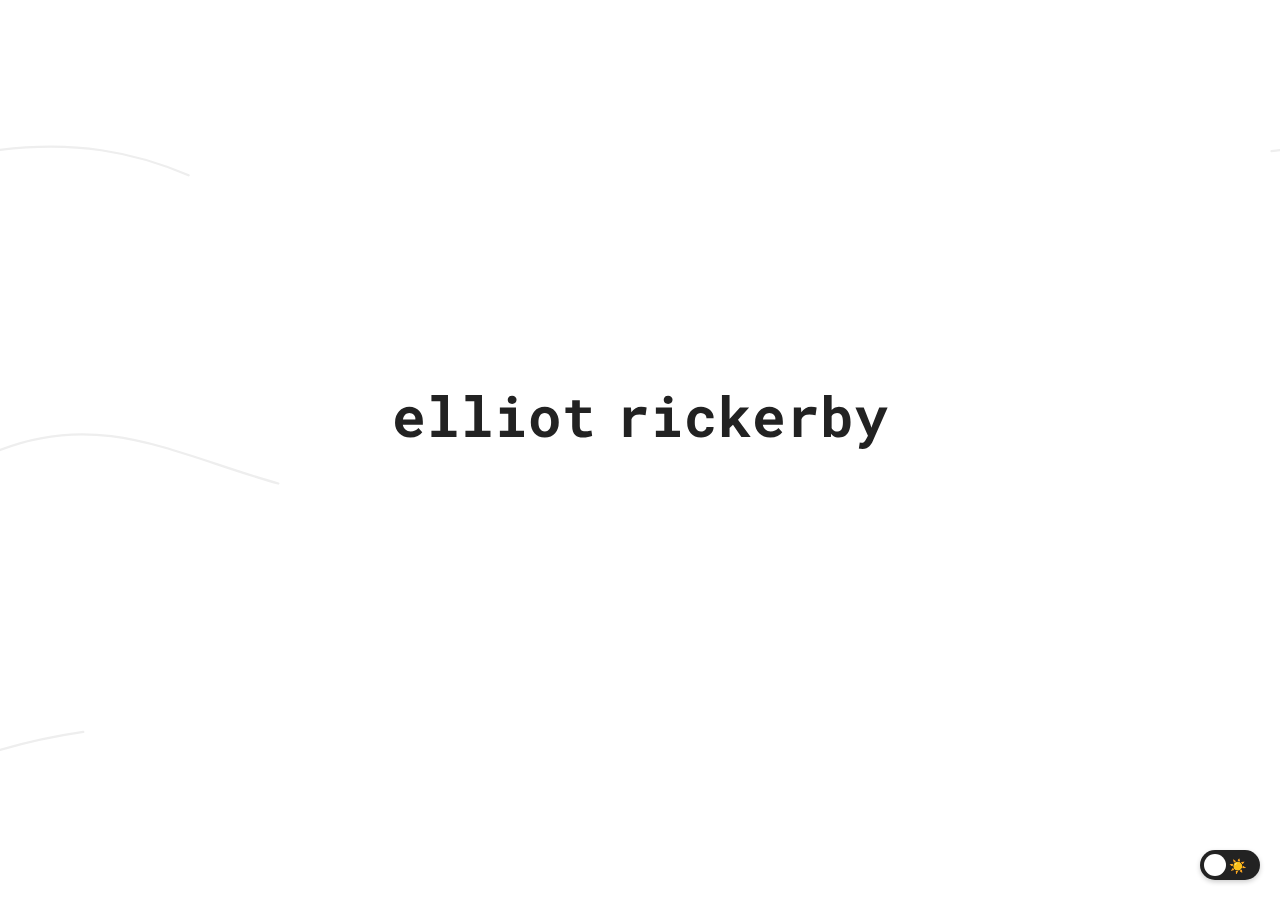
<file: index.html>
<!DOCTYPE html>
<html lang="en">
<head>
<meta charset="UTF-8">
<meta name="viewport" content="width=device-width, initial-scale=1.0, maximum-scale=5.0">
<title>Elliot Rickerby</title>

<link rel="preconnect" href="https://fonts.googleapis.com">
<link rel="preconnect" href="https://fonts.gstatic.com" crossorigin>
<link href="https://fonts.googleapis.com/css2?family=Roboto+Mono:ital,wght@0,100..700;1,100..700&display=swap" rel="stylesheet">

<link rel="stylesheet" href="style.css">
</head>
<body>
<!-- Tendril Background -->
<svg class="tendril-bg" xmlns="http://www.w3.org/2000/svg" viewBox="0 0 800 600" preserveAspectRatio="none">
<path class="tendril t1" d="M0,100 C150,80 200,200 400,300" stroke="#eee" stroke-width="2" fill="transparent"/>
<path class="tendril t2" d="M0,300 C120,250 180,400 400,300" stroke="#eee" stroke-width="2" fill="transparent"/>
<path class="tendril t3" d="M0,500 C160,450 240,550 400,300" stroke="#eee" stroke-width="2" fill="transparent"/>
<path class="tendril t4" d="M800,100 C650,120 600,200 400,300" stroke="#eee" stroke-width="2" fill="transparent"/>
<path class="tendril t5" d="M800,300 C680,350 620,400 400,300" stroke="#eee" stroke-width="2" fill="transparent"/>
<path class="tendril t6" d="M800,500 C640,500 560,450 400,300" stroke="#eee" stroke-width="2" fill="transparent"/>
<path class="tendril t7" d="M100,0 C200,150 600,150 400,300" stroke="#eee" stroke-width="2" fill="transparent"/>
<path class="tendril t8" d="M400,0 C350,100 450,250 400,300" stroke="#eee" stroke-width="2" fill="transparent"/>
<path class="tendril t9" d="M700,0 C650,200 500,250 400,300" stroke="#eee" stroke-width="2" fill="transparent"/>
<path class="tendril t10" d="M100,600 C200,450 600,450 400,300" stroke="#eee" stroke-width="2" fill="transparent"/>
<path class="tendril t11" d="M400,600 C350,500 450,350 400,300" stroke="#eee" stroke-width="2" fill="transparent"/>
<path class="tendril t12" d="M700,600 C650,400 500,350 400,300" stroke="#eee" stroke-width="2" fill="transparent"/>
</svg>

<!-- Landing Container -->
<div class="landing-container">
<h1 class="landing-name" id="landingName">
<span class="hover-bulge">e</span>
<span class="hover-bulge">l</span>
<span class="hover-bulge">l</span>
<span class="hover-bulge">i</span>
<span class="hover-bulge">o</span>
<span class="hover-bulge">t</span>
<span class="hover-space"></span>
<span class="hover-bulge">r</span>
<span class="hover-bulge">i</span>
<span class="hover-bulge">c</span>
<span class="hover-bulge">k</span>
<span class="hover-bulge">e</span>
<span class="hover-bulge">r</span>
<span class="hover-bulge">b</span>
<span class="hover-bulge">y</span>
</h1>

<nav class="landing-nav" id="landingNav">
<a href="#" id="aboutBtn">About</a>
<a href="#" id="portfolioBtn">Portfolio</a>
<a href="#" id="contactBtn">Contact</a>
</nav>
</div>

<!-- About Section -->
<div class="about-section" id="aboutSection">
<!-- inside about-section, before the text paragraphs -->
<img id="about-photo" src="portrait.jpg" alt="Portrait of Elliot">
<div class="text-block">
<p>
<b>elliot rickerby</b> is a freelance cultural researcher and psychologist. blending an empirical academic background with a passion for fashion, elliot aims to use quality research and scientific understanding to solve problems within the fashion industry. although specialising in mental health and consumer insights, he believes that every part of the industry stands to gain from a deeper understanding of the behaviours that shape its consumers, workforce and beyond.</p>
<p>
elliot has carried out research for Uniqlo as well as a range of independent designers, alongside contributing to several academic papers. his master's thesis - scheduled for publication in 2026 - marks an early step in addressing the mental health pressures within the fashion industry. he also writes regularly, with a collection of published articles and a Substack where he analyses fashion media.</p>
<p>     
elliot is open to collaborations and freelance work and is best contacted via the contact page, <a href= "https://www.linkedin.com/in/elliotrickerby/" >LinkedIn</a> or <a href="https://www.instagram.com/elliotrickerby_/" >Instagram</a>.</p>
</div>
</div>

<!-- Portfolio Section -->
<div class="portfolio-section" id="portfolioSection">
  <div class="portfolio-carousel">
    <!-- Up Arrow - SVG Triangle -->
    <button class="carousel-arrow arrow-up">
      <svg class="arrow-icon" width="20" height="12" viewBox="0 0 20 12">
        <path d="M10 0L0 12H20L10 0Z" fill="currentColor"/>
      </svg>
    </button>
    
    <!-- Bracket Frame -->
    <div class="bracket-frame">
      <!-- Left Bracket SVG - Thicker stroke -->
      <svg class="bracket-svg bracket-left" viewBox="0 0 15 100" preserveAspectRatio="none">
        <!-- Thicker bracket -->
        <path d="M15,0 L0,0 L0,100 L15,100" 
              fill="none" 
              stroke="currentColor" 
              stroke-width="6" 
              stroke-linecap="square"
              vector-effect="non-scaling-stroke"/>
      </svg>
      
      <div class="title-viewport">
        <div class="title-track">
          <h3 class="project-title" data-project="1">
            <a href="#" class="project-link">
              <span class="title-number">#001</span>&nbsp;<span class="title-text">UNIQLO & TORAY INDUSTRIES</span>
            </a>
          </h3>
          <h3 class="project-title" data-project="2">
            <a href="#" class="project-link">
              <span class="title-number">#002</span>&nbsp;<span class="title-text">INDEPENDENT DESIGNER</span>
            </a>
          </h3>
          <h3 class="project-title" data-project="3">
            <a href="#" class="project-link">
              <span class="title-number">#003</span>&nbsp;<span class="title-text">MASTERS THESIS</span>
            </a>
          </h3>
          <h3 class="project-title" data-project="4">
            <a href="#" class="project-link">
              <span class="title-number">#004</span>&nbsp;<span class="title-text">1GRANARY</span>
            </a>
          </h3>
          <h3 class="project-title" data-project="5">
            <a href="#" class="project-link">
              <span class="title-number">#005</span>&nbsp;<span class="title-text">FILLER PROJECT FOR NOW</span>
            </a>
          </h3>
        </div>
      </div>
      
      <!-- Right Bracket SVG - Thicker stroke -->
      <svg class="bracket-svg bracket-right" viewBox="0 0 15 100" preserveAspectRatio="none">
        <!-- Thicker bracket -->
        <path d="M0,0 L15,0 L15,100 L0,100" 
              fill="none" 
              stroke="currentColor" 
              stroke-width="6" 
              stroke-linecap="square"
              vector-effect="non-scaling-stroke"/>
      </svg>
    </div>
    
    <!-- Down Arrow - SVG Triangle -->
    <button class="carousel-arrow arrow-down">
      <svg class="arrow-icon" width="20" height="12" viewBox="0 0 20 12">
        <path d="M10 12L0 0H20L10 12Z" fill="currentColor"/>
      </svg>
    </button>
  </div>
</div>
  
<!-- Contact Section -->
<div class="contact-section" id="contactSection">
<div class="content-wrapper">
<p> if you would like to contact elliot please use the form below, or the social media buttons in the top left corner. standard response time is within 48 hours :)</p>

<!-- form wrapper INSIDE contact section -->
<div id="contact-form-wrapper">
<form id="contact-form" action="https://formspree.io/f/mrbnkaqr" method="POST">
<label>Name</label>
<input type="text" name="name" required />

<label>Email</label>
<input type="email" name="email" required />

<label>Message</label>
<textarea name="message" required></textarea>

<button type="submit">send</button>
</form>
</div>
</div>
</div> 


<!-- Collapse Button -->
<a href="#" id="collapseBtn" class="collapse-btn">collapse</a>

<!-- Socials -->
<div id="social-icons">
<a href="https://www.instagram.com/elliotrickerby_/" target="_blank" class="icon-btn">
<!-- Instagram SVG -->
<svg viewBox="0 0 24 24" class="icon">
<path d="M7 2C4.2 2 2 4.2 2 7v10c0 2.8 2.2 5 5 5h10c2.8 0 5-2.2 5-5V7c0-2.8-2.2-5-5-5H7zm10 2c1.7 0 3 1.3 3 3v10c0 
     1.7-1.3 3-3 3H7c-1.7 0-3-1.3-3-3V7c0-1.7 1.3-3 3-3h10zm-5 3.5A4.5 4.5 0 1 0 16.5 12 4.5 4.5 0 0 0 12 7.5zm0 
     7.4A2.9 2.9 0 1 1 14.9 12 2.9 2.9 0 0 1 12 14.9zm4.8-8.9a1.1 1.1 0 1 1-1.1 1.1 1.1 1.1 0 0 1 1.1-1.1z"/>
</svg>
</a>

<a href="https://www.linkedin.com/in/elliotrickerby/" target="_blank" class="icon-btn">
<!-- LinkedIn SVG -->
<svg viewBox="0 0 24 24" class="icon">
<path d="M4.98 3.5C4.98 4.88 3.87 6 2.5 6S0 4.88 0 3.5 1.12 1 2.5 1s2.48 1.12 2.48 2.5zM.2 8.48h4.53V24H.2zM8.47 
     8.48h4.34v2.11h.06c.6-1.14 2.07-2.34 4.26-2.34C21.4 8.25 24 10.7 24 15.08V24h-4.53v-8.1c0-1.93-.04-4.41-2.69-4.41-2.69 
     0-3.1 2.1-3.1 4.27V24H8.47z"/>
</svg>
</a>
</div>

<!-- Dark Mode Toggle -->
<div id="dark-mode-toggle">
<input type="checkbox" id="darkModeSwitch" />
<label for="darkModeSwitch" class="toggle-slider">
<span class="toggle-icon">🌙</span>
<span class="toggle-icon">☀️</span>
</label>
</div>

<!-- GSAP Library -->
<script src="https://cdnjs.cloudflare.com/ajax/libs/gsap/3.13.0/gsap.min.js"></script>

<!-- JavaScript -->
<script>
const aboutBtn = document.getElementById('aboutBtn');
const landingName = document.getElementById('landingName');
const landingNav = document.getElementById('landingNav');
const aboutSection = document.getElementById('aboutSection');
const collapseBtn = document.getElementById('collapseBtn');
const contactBtn = document.getElementById('contactBtn');
const contactSection = document.getElementById('contactSection');
const socialIcons = document.getElementById('social-icons');
const portfolioBtn = document.getElementById('portfolioBtn');
const portfolioSection = document.getElementById('portfolioSection');

aboutBtn.addEventListener('click', (e) => {
  e.preventDefault();
  landingName.classList.add('fixed');
  landingNav.classList.add('fixed');
  aboutSection.classList.add('active');
  collapseBtn.classList.add('active');
  aboutBtn.classList.add('active');
  contactBtn.classList.remove('active');
  contactSection.classList.remove('active');
  portfolioBtn.classList.remove('active');
  portfolioSection.classList.remove('active');
  socialIcons.classList.remove('active');
});

contactBtn.addEventListener('click', (e) => {
  e.preventDefault();
  landingName.classList.add('fixed');
  landingNav.classList.add('fixed');
  contactSection.classList.add('active');
  collapseBtn.classList.add('active');
  contactBtn.classList.add('active');
  aboutSection.classList.remove('active');
  aboutBtn.classList.remove('active');
  portfolioBtn.classList.remove('active');
  portfolioSection.classList.remove('active');
  socialIcons.classList.add('active');
});

portfolioBtn.addEventListener('click', (e) => {
  e.preventDefault();
  landingName.classList.add('fixed');
  landingNav.classList.add('fixed');
  portfolioSection.classList.add('active');
  collapseBtn.classList.add('active');
  portfolioBtn.classList.add('active');
  aboutSection.classList.remove('active');
  aboutBtn.classList.remove('active');
  contactSection.classList.remove('active');
  contactBtn.classList.remove('active');
  socialIcons.classList.remove('active');
});

// Collapse all sections
collapseBtn.addEventListener('click', (e) => {
  e.preventDefault();
  landingName.classList.remove('fixed');
  landingNav.classList.remove('fixed');
  aboutSection.classList.remove('active');
  contactSection.classList.remove('active');
  portfolioSection.classList.remove('active');
  aboutBtn.classList.remove('active');
  contactBtn.classList.remove('active');
  portfolioBtn.classList.remove('active');
  socialIcons.classList.remove('active');
  collapseBtn.classList.remove('active');
});

// Portfolio Carousel
const titleTrack = document.querySelector('.title-track');
const arrowUp = document.querySelector('.arrow-up');
const arrowDown = document.querySelector('.arrow-down');
let currentIndex = 0;
const totalProjects = 5;

// Function to update carousel
function updateCarousel(newIndex) {
  // Update index
  currentIndex = newIndex;
  
  // Remove all active classes
  titleTrack.classList.remove('active-1', 'active-2', 'active-3', 'active-4', 'active-5');
  
  // Add new active class
  titleTrack.classList.add(`active-${currentIndex + 1}`);
  
  // Update arrow states
  if (!portfolioSection.classList.contains('expanded')) {
    arrowUp.disabled = currentIndex === 0;
    arrowDown.disabled = currentIndex === totalProjects - 1;
    arrowUp.style.opacity = currentIndex === 0 ? '0.2' : '0.7';
    arrowDown.style.opacity = currentIndex === totalProjects - 1 ? '0.2' : '0.7';
  }
}

// Arrow navigation
arrowUp.addEventListener('click', (e) => {
  e.stopPropagation();
  if (currentIndex > 0) {
    updateCarousel(currentIndex - 1);
  }
});

arrowDown.addEventListener('click', (e) => {
  e.stopPropagation();
  if (currentIndex < totalProjects - 1) {
    updateCarousel(currentIndex + 1);
  }
});

// Keyboard navigation
document.addEventListener('keydown', (e) => {
  if (portfolioSection.classList.contains('active')) {
    if (e.key === 'ArrowUp') {
      e.preventDefault();
      if (currentIndex > 0) {
        updateCarousel(currentIndex - 1);
      }
    } else if (e.key === 'ArrowDown') {
      e.preventDefault();
      if (currentIndex < totalProjects - 1) {
        updateCarousel(currentIndex + 1);
      }
    }
  }
});

// Add click event to project titles
const projectTitles = document.querySelectorAll('.project-title');

projectTitles.forEach(title => {
  title.addEventListener('click', (e) => {
    e.preventDefault();
    e.stopPropagation();
    
    // Get the project number from data attribute
    const projectNum = parseInt(title.getAttribute('data-project'));
    
    // If already expanded and clicking the same project, collapse
    if (portfolioSection.classList.contains('expanded')) {
      // Immediately fade out arrows when collapsing
      arrowUp.style.transition = 'opacity 0.2s ease 0s';
      arrowDown.style.transition = 'opacity 0.2s ease 0s';
      arrowUp.style.opacity = '0';
      arrowDown.style.opacity = '0';
      
      // Wait a tiny bit before collapsing to let fade happen
      setTimeout(() => {
        portfolioSection.classList.remove('expanded');
      }, 50);
    } else {
      // When expanding
      portfolioSection.classList.add('expanded');
      updateCarousel(projectNum - 1);
      
      // Fade out arrows with delay to match expansion
      setTimeout(() => {
        arrowUp.style.transition = 'opacity 0.3s ease 0.2s';
        arrowDown.style.transition = 'opacity 0.3s ease 0.2s';
        arrowUp.style.opacity = '0';
        arrowDown.style.opacity = '0';
      }, 100);
    }
  });
});

// Close when clicking outside
document.addEventListener('click', (e) => {
  if (portfolioSection.classList.contains('expanded') && 
      !e.target.closest('.bracket-frame') &&
      !e.target.closest('.carousel-arrow') &&
      !e.target.closest('.project-title')) {
    
    // Fade out arrows immediately
    arrowUp.style.transition = 'opacity 0.2s ease 0s';
    arrowDown.style.transition = 'opacity 0.2s ease 0s';
    arrowUp.style.opacity = '0';
    arrowDown.style.opacity = '0';
    
    // Collapse after fade
    setTimeout(() => {
      portfolioSection.classList.remove('expanded');
    }, 200);
  }
});
  
// Initialize
updateCarousel(0);

// GSAP Tendril Animation
const tendrils = document.querySelectorAll(".tendril");

function parsePath(path) {
  const d = path.getAttribute("d");
  const match = d.match(/M([\d.,]+) C([\d.,]+) ([\d.,]+) ([\d.,]+)/);
  if (!match) return null;
  return {
    start: match[1].split(",").map(Number),
    control1: match[2].split(",").map(Number),
    control2: match[3].split(",").map(Number),
    end: match[4].split(",").map(Number),
  };
}

function buildPath(points) {
  return `M${points.start.join(",")} C${points.control1.join(",")} ${points.control2.join(",")} ${points.end.join(",")}`;
}

// Animate each tendril
tendrils.forEach((path, i) => {
  const length = path.getTotalLength();
  path.style.strokeDasharray = length;
  path.style.strokeDashoffset = length;

  const points = parsePath(path);
  if (!points) return;

  // Keep base control points
  const baseC1 = [...points.control1];
  const baseC2 = [...points.control2];

  // Animate growth first
  gsap.to(path, {
    strokeDashoffset: 0,
    duration: 1 + Math.random(), // 1–2s fast growth
    ease: "power1.inOut",
    delay: i * 0.2, // stagger start times
    onComplete: () => {
      // Start subtle wriggle for this path

      // Separate offsets for control1 and control2
      let c1Offset = { x: 0, y: 0 };
      let c2Offset = { x: 0, y: 0 };

      // Animate control1
      gsap.to(c1Offset, {
        x: () => Math.random() * 14 - 7,
        y: () => Math.random() * 14 - 7,
        duration: 1 + Math.random() * 1.2,
        yoyo: true,
        repeat: -1,
        ease: "sine.inOut",
        onUpdate: () => {
          points.control1[0] = baseC1[0] + c1Offset.x;
          points.control1[1] = baseC1[1] + c1Offset.y;
          points.control2[0] = baseC2[0] + c2Offset.x;
          points.control2[1] = baseC2[1] + c2Offset.y;
          path.setAttribute("d", buildPath(points));
        }
      });

      // Animate control2 independently
      gsap.to(c2Offset, {
        x: () => Math.random() * 14 - 7,
        y: () => Math.random() * 14 - 7,
        duration: 1 + Math.random() * 1.2,
        yoyo: true,
        repeat: -1,
        ease: "sine.inOut"
      });
    }
  });
});

// DOM element management
document.addEventListener('DOMContentLoaded', () => {
  const collapse = document.getElementById('collapseBtn');
  const socials = document.getElementById('social-icons');

  if (collapse && collapse.parentElement !== document.body) {
    document.body.appendChild(collapse);
  }
  if (socials && socials.parentElement !== document.body) {
    document.body.appendChild(socials);
  }

  collapse && (collapse.style.zIndex = 9999);
  socials && (socials.style.zIndex = 9999);

  // Dark Mode Toggle
  const darkModeToggle = document.getElementById('darkModeSwitch');
  const body = document.body;

  // Check for saved theme preference
  const savedTheme = localStorage.getItem('theme');

  // Default to LIGHT mode
  if (savedTheme === 'dark') {
    body.classList.add('dark-mode');
    darkModeToggle.checked = true;
  } else {
    // Ensure light mode is default
    body.classList.remove('dark-mode');
    darkModeToggle.checked = false;
    // Only set localStorage if it doesn't exist
    if (!savedTheme) {
      localStorage.setItem('theme', 'light');
    }
  }

  // Toggle dark mode
  darkModeToggle.addEventListener('change', () => {
    if (darkModeToggle.checked) {
      body.classList.add('dark-mode');
      localStorage.setItem('theme', 'dark');
    } else {
      body.classList.remove('dark-mode');
      localStorage.setItem('theme', 'light');
    }
  });
});
</script>

</body>
</html>
</file>
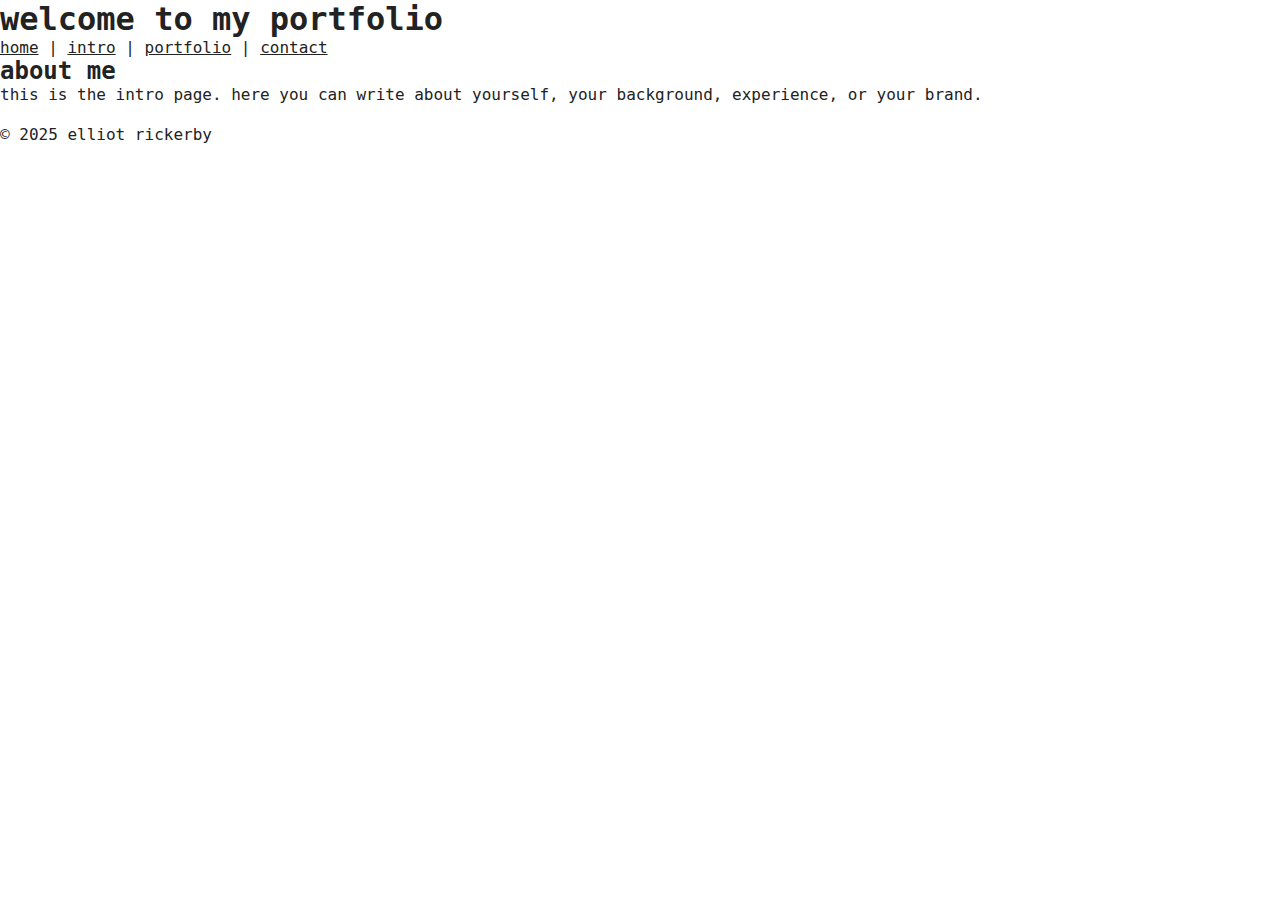
<file: about.html>
<!DOCTYPE html>
<html lang="en">
<head>
  <meta charset="UTF-8">
  <meta name="viewport" content="width=device-width, initial-scale=1.0">
  <title>Intro - My Portfolio</title>
  <link rel="stylesheet" href="style.css">
</head>
<body>
  <header>
    <h1>Welcome to My Portfolio</h1>
    <nav>
      <a href="index.html">Home</a> |
      <a href="intro.html">Intro</a> |
      <a href="portfolio.html">Portfolio</a> |
      <a href="contact.html">Contact</a>
    </nav>
  </header>

  <main>
    <section>
      <h2>About Me</h2>
      <p>This is the intro page. Here you can write about yourself, your background, experience, or your brand.</p>
    </section>
  </main>

  <footer>
    <p>&copy; 2025 Elliot Rickerby</p>
  </footer>
</body>
</html>
</file>
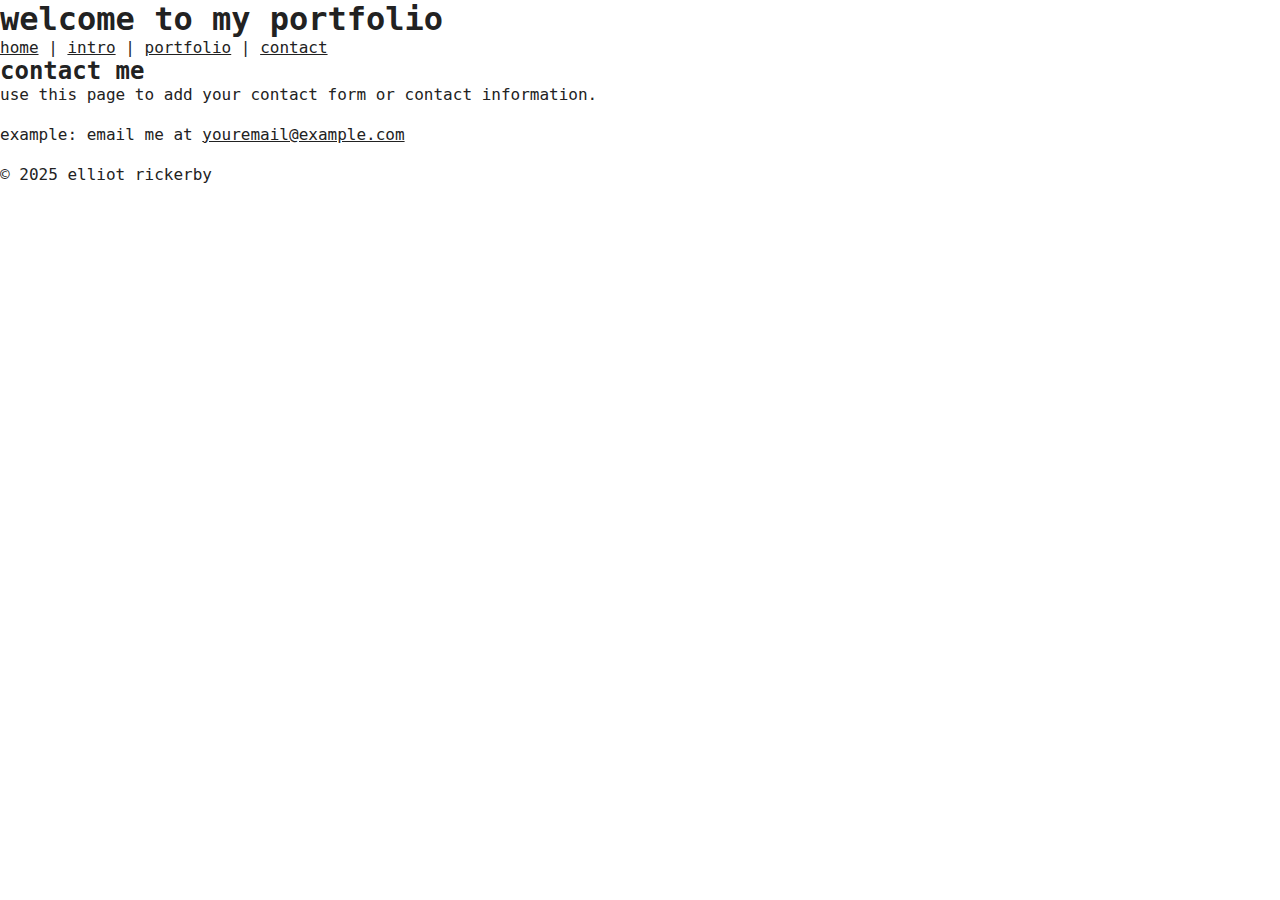
<file: contact.html>
<!DOCTYPE html>
<html lang="en">
<head>
  <meta charset="UTF-8">
  <meta name="viewport" content="width=device-width, initial-scale=1.0">
  <title>Contact - My Portfolio</title>
  <link rel="stylesheet" href="style.css">
</head>
<body>
  <header>
    <h1>Welcome to My Portfolio</h1>
    <nav>
      <a href="index.html">Home</a> |
      <a href="intro.html">Intro</a> |
      <a href="portfolio.html">Portfolio</a> |
      <a href="contact.html">Contact</a>
    </nav>
  </header>

  <main>
    <section>
      <h2>Contact Me</h2>
      <p>Use this page to add your contact form or contact information.</p>
      <p>Example: Email me at <a href="mailto:youremail@example.com">youremail@example.com</a></p>
    </section>
  </main>

  <footer>
    <p>&copy; 2025 Elliot Rickerby</p>
  </footer>
</body>
</html>
</file>
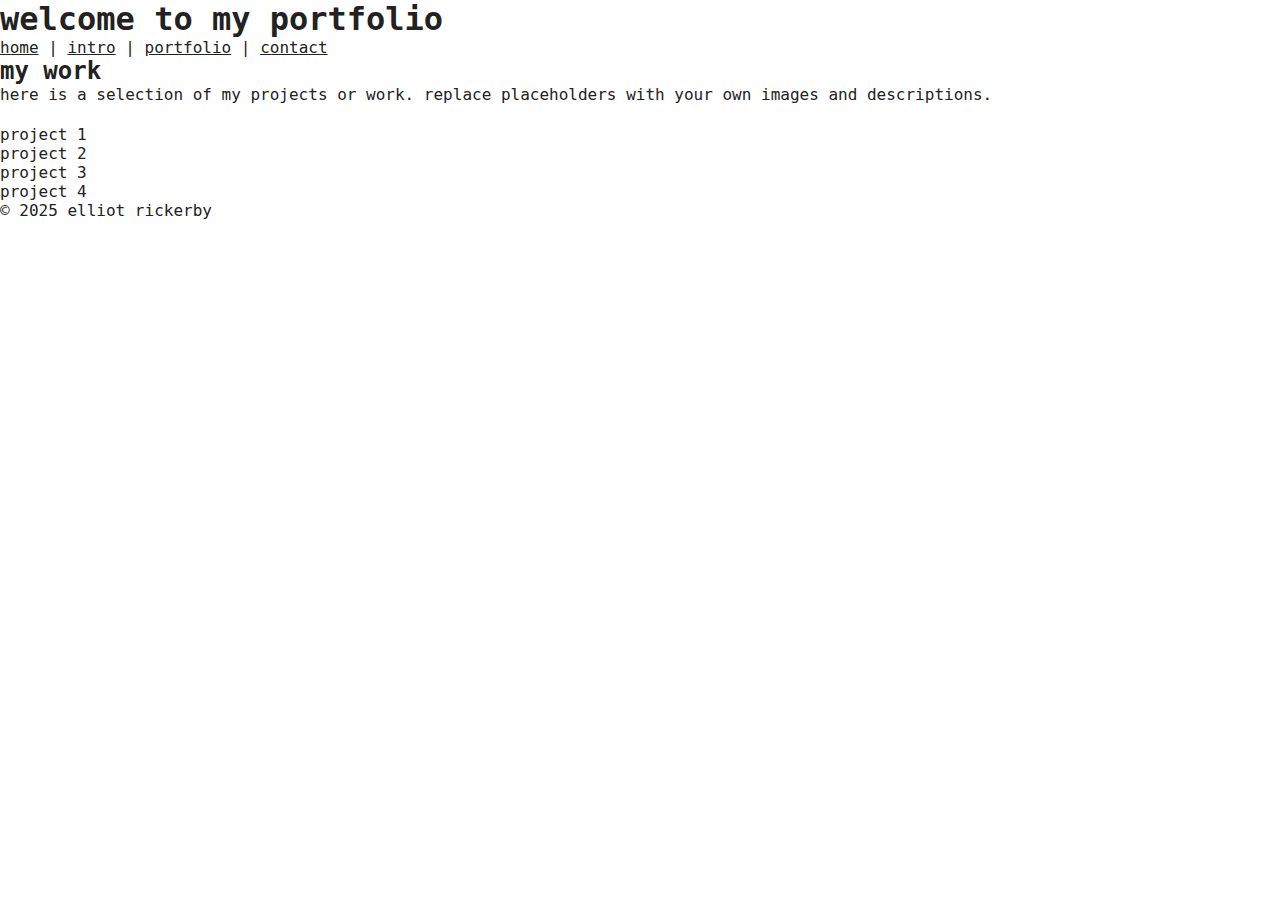
<file: portfolio.html>
<!DOCTYPE html>
<html lang="en">
<head>
  <meta charset="UTF-8">
  <meta name="viewport" content="width=device-width, initial-scale=1.0">
  <title>Portfolio - My Portfolio</title>
  <link rel="stylesheet" href="style.css">
</head>
<body>
  <header>
    <h1>Welcome to My Portfolio</h1>
    <nav>
      <a href="index.html">Home</a> |
      <a href="intro.html">Intro</a> |
      <a href="portfolio.html">Portfolio</a> |
      <a href="contact.html">Contact</a>
    </nav>
  </header>

  <main>
    <section>
      <h2>My Work</h2>
      <p>Here is a selection of my projects or work. Replace placeholders with your own images and descriptions.</p>
      <div class="portfolio-item">Project 1</div>
      <div class="portfolio-item">Project 2</div>
      <div class="portfolio-item">Project 3</div>
      <div class="portfolio-item">Project 4</div>
    </section>
  </main>

  <footer>
    <p>&copy; 2025 Elliot Rickerby</p>
  </footer>
</body>
</html>
</file>
<file: style.css>
/* -------------------------------
   Global font, box-sizing & lowercase
--------------------------------*/
:root {
  --text-color: #222;
  --muted-stroke: #eee;
  --bg-color: #fff;
}

*,
*::before,
*::after {
  box-sizing: border-box;
}

body, h1, h2, h4, h5, h6, p, a, section {
  font-family: 'Roboto Mono', monospace;
  text-transform: lowercase;
  margin: 0;
  padding: 0;
  color: var(--text-color);
}

h3 {
  font-family: 'Roboto Mono', monospace;
  margin: 0;
  padding: 0;
  color: var(--text-color);
  text-transform: uppercase;
}

p {
  margin-bottom: 1.3rem;
}

/* -------------------------------
   Full page setup
--------------------------------*/
body {
  min-height: 100vh;
  background-color: var(--bg-color);
  position: relative;
  overflow: hidden;
  transition: background-color 0.3s ease;
}

/* Landing container (flex layout) */
.landing-container {
  position: relative;
  z-index: 1;
  display: flex;
  flex-direction: column;
  justify-content: flex-start;
  align-items: center;
  min-height: 100vh;
  text-align: center;
  top: -35px;
}

.landing-container {
  transform: none !important;
}

/* -------------------------------
   Name styling
--------------------------------*/
.landing-name {
  position: absolute;
  top: 50%;
  left: 50%;
  transform: translate(-50%, -50%);
  font-size: 0;
  transition: top 1s ease, transform 1s ease;
  z-index: 2;
}

/* Per-letter hover bulge */
.hover-bulge {
  display: inline-block;
  font-size: 3.5rem;
  transition: transform 0.3s ease;
  cursor: default;
}

.hover-bulge:hover {
  transform: scale(1.3);
}

/* Dedicated space between first and last name */
.hover-space {
  display: inline-block;
  width: 1.3rem;
}

/* -------------------------------
   Navigation links
--------------------------------*/
.landing-nav {
  position: absolute;
  top: calc(50% + 4.5rem);
  left: 50%;
  transform: translateX(-50%);
  display: flex;
  gap: 2.5rem;
  transition: top 1s ease, bottom 1s ease;
  z-index: 2;
}

.landing-nav a {
  display: inline-block;
  opacity: 0;
  animation: landingNavFade 1s ease 2.3s forwards;
  text-decoration: none;
  font-weight: 700;
  color: var(--text-color);
  font-size: 1.2rem;
  position: relative;
}

.landing-nav a:hover {
  color: #555;
}

.landing-nav a::after {
  content: '';
  position: absolute;
  left: 0;
  bottom: -2px;
  width: 0%;
  height: 2px;
  background-color: var(--text-color);
  transition: width 0.3s ease;
}

.landing-nav a:hover::after {
  width: 100%;
}

.landing-nav a.active::after {
   width: 100%;
}

/* -------------------------------
   Fixed positions for About view
--------------------------------*/
.landing-name.fixed {
  top: 40px;
  transform: translate(-50%, 0);
}

.landing-nav.fixed {
  top: calc(100% - 40px);
  bottom: auto;
}

/* -------------------------------
   About & Contact sections
--------------------------------*/
.about-section,
.contact-section {
  position: absolute;
  top: 50%;
  left: 50%;
  transform: translate(-50%, -50%);
  text-align: center;
  max-width: min(90vw, 750px);
  width: 90%;
  opacity: 0;
  pointer-events: none;
  transition: opacity 0.8s ease;
  z-index: 1;
  display: flex;
  flex-direction: column;
  gap: 1.5rem;
  visibility: hidden;
}

.about-section.active,
.contact-section.active {
  opacity: 1;
  pointer-events: auto;
  visibility: visible;
}

/* About Photo Styling */
#about-photo {
  width: clamp(60px, 10vw, 100px);
  height: auto;
  margin: 0 auto clamp(1rem, 2vh, 1.5rem);
  display: block;
  transition: width 0.3s ease, margin 0.3s ease;
}

/* Contact form */
#contact-form-wrapper {
  position: static;
  width: 100%;
  pointer-events: none;
}

.contact-section.active #contact-form-wrapper {
  opacity: 1;
  pointer-events: auto;
}

#contact-form {
  display: flex;
  flex-direction: column;
  gap: 1rem;
  width: 100%;
  max-width: 100%;
  text-align: left;
}

#contact-form input,
#contact-form textarea {
  padding: 0.8rem;
  font-size: clamp(0.9rem, 1.8vw, 1rem);
  width: 100%;
  box-sizing: border-box;
  font-family: 'Roboto Mono', monospace;
}

#contact-form textarea {
  min-height: clamp(100px, 20vh, 140px);
  resize: vertical;
}

#contact-form button[type="submit"] {
  font-family: 'Roboto Mono', monospace;
  font-size: clamp(0.9rem, 1.8vw, 1rem);
  font-weight: 400;
  text-transform: lowercase;
  cursor: pointer;
  padding: clamp(0.6rem, 1.5vh, 0.8rem);
  width: clamp(100px, 30%, 200px);
  box-sizing: border-box;
  align-self: center;
}

/* -------------------------------
   Portfolio Section
--------------------------------*/
.portfolio-section {
  position: absolute;
  top: 50%;
  left: 50%;
  transform: translate(-50%, -50%);
  text-align: center;
  width: 100%;
  max-width: min(95vw, 900px);
  opacity: 0;
  pointer-events: none;
  transition: opacity 0.8s ease;
  z-index: 3;
  visibility: hidden;
}

.portfolio-section.active {
  opacity: 1;
  pointer-events: auto;
  visibility: visible;
}

/* -------------------------------
   Portfolio Carousel
--------------------------------*/
.portfolio-carousel {
  display: flex;
  flex-direction: column;
  align-items: center;
  justify-content: center;
  position: relative;
}

/* Fade in animation */
.portfolio-carousel > *:not(.carousel-arrow) {
  opacity: 0;
  transform: translateY(8px);
  transition: opacity 0.6s ease, transform 0.6s ease;
}

.portfolio-section.active .portfolio-carousel > *:not(.carousel-arrow) {
  opacity: 1;
  transform: translateY(0);
}

/* -------------------------------
   Bracket Frame - FIXED REVERSE ANIMATION
--------------------------------*/
.bracket-frame {
  display: flex;
  align-items: center;
  justify-content: center;
  gap: 15px;
  width: min(85vw, 750px);
  margin: 70px auto;
  position: relative;
  height: 80px;
  overflow: visible;
  /* SMOOTH IN BOTH DIRECTIONS */
  transition: height 0.7s cubic-bezier(0.4, 0, 0.2, 1);
}

/* Make brackets transition smoothly too */
.bracket-left,
.bracket-right {
  position: relative;
  width: 15px;
  height: 100%;
  flex-shrink: 0;
  /* ADD TRANSITION FOR BRACKETS TOO */
  transition: height 0.7s cubic-bezier(0.4, 0, 0.2, 1);
}

.portfolio-section.expanded .bracket-frame {
  align-items: stretch;
  height: min(70vh, 600px);
}

.portfolio-section.expanded .bracket-left,
.portfolio-section.expanded .bracket-right {
  height: 100%;
}

/* -------------------------------
   CSS BRACKETS
--------------------------------*/
.bracket-left,
.bracket-right {
  position: relative;
  width: 15px;
  height: 100%;
  flex-shrink: 0;
}

/* Create bracket shape */
.bracket-left::before,
.bracket-right::before,
.bracket-left::after,
.bracket-right::after {
  content: '';
  position: absolute;
  background-color: var(--text-color);
}

/* Vertical parts */
.bracket-left::before,
.bracket-right::before {
  width: 3px;
  top: 0;
  bottom: 0;
}

.bracket-left::before { left: 0; }
.bracket-right::before { right: 0; }

/* Top horizontal arms */
.bracket-left::after,
.bracket-right::after {
  height: 3px;
  width: 12px;
  top: 0;
}

.bracket-left::after { left: 0; }
.bracket-right::after { right: 0; }

/* Bottom horizontal arms */
.bracket-left .bottom-arm,
.bracket-right .bottom-arm {
  position: absolute;
  height: 3px;
  width: 12px;
  bottom: 0;
  background-color: var(--text-color);
}

.bracket-left .bottom-arm { left: 0; }
.bracket-right .bottom-arm { right: 0; }

/* -------------------------------
   Title Viewport & Track - FIXED
--------------------------------*/
.title-viewport {
  width: 100%;
  height: 100%;
  overflow: hidden;
  position: relative;
}

.title-track {
  position: relative;
  width: 100%;
  height: 100%;
  transition: transform 0.5s ease;
}

/* -------------------------------
   Project Titles - FIXED POSITIONING
--------------------------------*/
.project-title {
  position: absolute;
  width: 100%;
  height: 100%;
  display: flex;
  align-items: center;
  justify-content: center;
  font-size: clamp(1.2rem, 3vw, 2rem);
  font-weight: 700;
  margin: 0;
  padding: 0;
  white-space: nowrap;
  text-transform: uppercase !important;
  top: 0;
  left: 0;
}

/* Stack titles vertically */
.project-title:nth-child(1) { transform: translateY(0%); }
.project-title:nth-child(2) { transform: translateY(100%); }
.project-title:nth-child(3) { transform: translateY(200%); }
.project-title:nth-child(4) { transform: translateY(300%); }
.project-title:nth-child(5) { transform: translateY(400%); }

/* Track positions */
.title-track.active-1 { transform: translateY(0); }
.title-track.active-2 { transform: translateY(-100%); }
.title-track.active-3 { transform: translateY(-200%); }
.title-track.active-4 { transform: translateY(-300%); }
.title-track.active-5 { transform: translateY(-400%); }

/* Faded project numbers */
.title-number {
  opacity: 0.6;
  font-weight: 500;
}

body.dark-mode .title-number {
  opacity: 0.7;
}

.title-text {
  font-weight: 700;
}

/* -------------------------------
   Expanded State - SMOOTH
--------------------------------*/
.portfolio-section.expanded .bracket-frame {
  align-items: stretch;
  height: min(70vh, 600px);
}

/* Hide all titles except active one when expanded */
.portfolio-section.expanded .title-track .project-title {
  display: none;
}

.portfolio-section.expanded .title-track.active-1 .project-title:nth-child(1),
.portfolio-section.expanded .title-track.active-2 .project-title:nth-child(2),
.portfolio-section.expanded .title-track.active-3 .project-title:nth-child(3),
.portfolio-section.expanded .title-track.active-4 .project-title:nth-child(4),
.portfolio-section.expanded .title-track.active-5 .project-title:nth-child(5) {
  display: flex;
  align-items: center;
  justify-content: center;
  position: absolute;
  width: 100%;
  height: 100%;
  transform: translateY(0) !important;
}

/* -------------------------------
   Arrows
--------------------------------*/
.carousel-arrow {
  background: none;
  border: none;
  color: var(--text-color);
  cursor: pointer;
  padding: 10px;
  transition: opacity 0.3s ease;
  font-family: 'Roboto Mono', monospace;
  opacity: 0.7;
  line-height: 1;
  position: absolute;
  z-index: 2;
  margin: 0;
  left: 50%;
  transform: translateX(-50%);
}

.arrow-up {
  top: 0;
}

.arrow-down {
  bottom: 0;
}

.arrow-icon {
  width: 20px;
  height: 12px;
  display: block;
}

.carousel-arrow:hover:not(:disabled) {
  opacity: 1;
}

.carousel-arrow:disabled {
  opacity: 0.2;
  cursor: not-allowed;
}

/* Arrow States */
.portfolio-section.expanded .carousel-arrow {
  opacity: 0;
  pointer-events: none;
  transition: opacity 0.2s ease;
}

.portfolio-section.active:not(.expanded) .carousel-arrow {
  opacity: 0.7;
  pointer-events: auto;
  transition: opacity 0.4s ease 0.3s;
}

/* -------------------------------
   Project Links
--------------------------------*/
.project-link {
  text-decoration: none;
  color: inherit;
  position: relative;
  display: inline-block;
  padding-bottom: 2px;
  text-transform: uppercase;
}

.project-link:hover {
  color: #555;
}

.project-link::after {
  content: '';
  position: absolute;
  left: 0;
  bottom: -2px;
  width: 0%;
  height: 2px;
  background-color: var(--text-color);
  transition: width 0.3s ease;
}

.project-link:hover::after {
  width: 100%;
}

body.dark-mode .project-link:hover {
  color: #999;
}

/*--------------------------------
   Collapse Button
--------------------------------*/
.collapse-btn {
   position: fixed;
   top: 20px;
   right: 25px;
   left: auto;
   font-size: 1.2rem;
   font-weight: 700;
   text-decoration: none;
   color: var(--text-color);
   opacity: 0;
   pointer-events: none;
   transition: opacity 0.6s ease;
   z-index: 10;
}

.collapse-btn::after {
   content: '';
   position: absolute;
   left: 0;
   bottom: -2px;
   width: 0%;
   height: 2px;
   background-color: var(--text-color);
   transition: width 0.3s ease;
}

.collapse-btn:hover::after {
   width: 100%;
}

.collapse-btn.active {
   opacity: 1;
   pointer-events: auto;
}

/*--------------------------------
   Socials
--------------------------------*/
#social-icons {
    position: fixed;
    top: 20px;
    left: 20px;
    display: flex;
    right: auto;
    flex-direction: row;
    gap: 12px;
    opacity: 0;
    pointer-events: none;
    transition: opacity 0.6s ease;
    z-index: 10;
}

#social-icons.active {
    opacity: 1;
    pointer-events: auto;
}

#social-icons a {
    pointer-events: auto;
}

.icon-btn .icon {
    width: 26px;
    height: 26px;
    fill: var(--text-color);
    opacity: 1;
    transition: opacity 0.25s ease, transform 0.25s ease;
}

.icon-btn:hover .icon {
    opacity: 1;
    transform: scale(1.1);
}

/* -------------------------------
   Dark Mode Toggle
--------------------------------*/
#dark-mode-toggle {
  position: fixed;
  bottom: 20px;
  right: 20px;
  z-index: 9999;
}

#darkModeSwitch {
  display: none;
}

.toggle-slider {
  display: flex;
  align-items: center;
  width: 60px;
  height: 30px;
  background-color: var(--text-color);
  border-radius: 30px;
  padding: 4px;
  cursor: pointer;
  position: relative;
  transition: background-color 0.3s ease;
  box-shadow: 0 2px 5px rgba(0, 0, 0, 0.2);
}

.toggle-slider::before {
  content: '';
  position: absolute;
  width: 22px;
  height: 22px;
  border-radius: 50%;
  background-color: var(--bg-color);
  left: 4px;
  transition: transform 0.3s ease;
}

#darkModeSwitch:checked + .toggle-slider::before {
  transform: translateX(30px);
}

.toggle-icon {
  font-size: 14px;
  width: 22px;
  text-align: center;
  z-index: 1;
  transition: opacity 0.3s ease;
}

.toggle-icon:first-child {
  opacity: 0;
}

.toggle-icon:last-child {
  opacity: 1;
}

#darkModeSwitch:checked + .toggle-slider .toggle-icon:first-child {
  opacity: 1;
}

#darkModeSwitch:checked + .toggle-slider .toggle-icon:last-child {
  opacity: 0;
}

/* -------------------------------
   Dark Mode Styles
--------------------------------*/
body.dark-mode {
  --text-color: #fff;
  --bg-color: #111;
  --muted-stroke: #666;
}

body.dark-mode #contact-form input,
body.dark-mode #contact-form textarea {
  background-color: #222;
  color: #fff;
  border: 1px solid #444;
}

body.dark-mode #contact-form input::placeholder,
body.dark-mode #contact-form textarea::placeholder {
  color: #aaa;
}

body.dark-mode #contact-form button[type="submit"] {
  background-color: #333;
  color: #fff;
  border: 1px solid #444;
}

body.dark-mode .landing-nav a:hover {
  color: #bbb;
}

/* -------------------------------
   Tendril background
--------------------------------*/
.tendril-bg {
  position: fixed;
  top: 0;
  left: 0;
  width: 100vw;
  height: 100vh;
  z-index: 0;
  pointer-events: none;
}

.tendril-bg path {
  fill: none;
  stroke: var(--muted-stroke);
  stroke-width: 1.5px;
  stroke-linecap: round;
}

/* -------------------------------
   Animations
--------------------------------*/
@keyframes landingNavFade {
  from {
    opacity: 0;
    transform: translateY(5px);
  }
  to {
    opacity: 1;
    transform: translateY(0);
  }
}

/* -------------------------------
   Accessibility: reduce motion
--------------------------------*/
@media (prefers-reduced-motion: reduce) {
  .tendril-bg path {
    animation: none;
    stroke-dashoffset: 0;
  }
  .hover-bulge,
  .landing-name,
  .landing-nav a {
    transition: none !important;
    animation: none !important;
  }
  .landing-nav a { opacity: 1; }
}

/* -------------------------------
   Responsive
--------------------------------*/
@media (max-width: 1024px) {
  #about-photo {
    width: clamp(50px, 8vw, 80px);
    margin: 0 auto clamp(0.8rem, 1.5vh, 1.2rem);
  }
  
  .landing-name.fixed {
    top: 30px;
  }
  
  .landing-nav.fixed {
    top: calc(100% - 30px);
  }
}

@media (max-width: 768px) {
  .about-section p,
  .contact-section p {
    font-size: 0.9rem;
    line-height: 1.5;
  }
  
  #contact-form input,
  #contact-form textarea,
  #contact-form button[type="submit"] {
    font-size: 0.9rem;
  }
  
  #about-photo {
    width: clamp(40px, 10vw, 70px);
    margin: 0 auto clamp(0.6rem, 1vh, 1rem);
  }
  
  .landing-name.fixed {
    top: 25px;
  }
  
  .landing-nav.fixed {
    top: calc(100% - 25px);
  }
  
  .bracket-frame {
    width: 500px;
  }
  
  .project-title {
    font-size: 1.5rem;
  }
  
  .hover-bulge {
    font-size: 2.5rem;
  }
  
  .about-section,
  .contact-section {
    max-width: 90%;
    padding: 0 20px;
  }
}

@media (max-width: 480px) {
  .about-section p,
  .contact-section p {
    font-size: 0.85rem;
    line-height: 1.4;
  }
  
  .about-section,
  .contact-section {
    gap: 1rem;
  }
  
  #contact-form input,
  #contact-form textarea,
  #contact-form button[type="submit"] {
    font-size: 0.85rem;
    padding: 0.6rem;
  }
  
  #about-photo {
    width: 60px;
    margin: 0 auto 0.8rem;
  }
}
</file>
